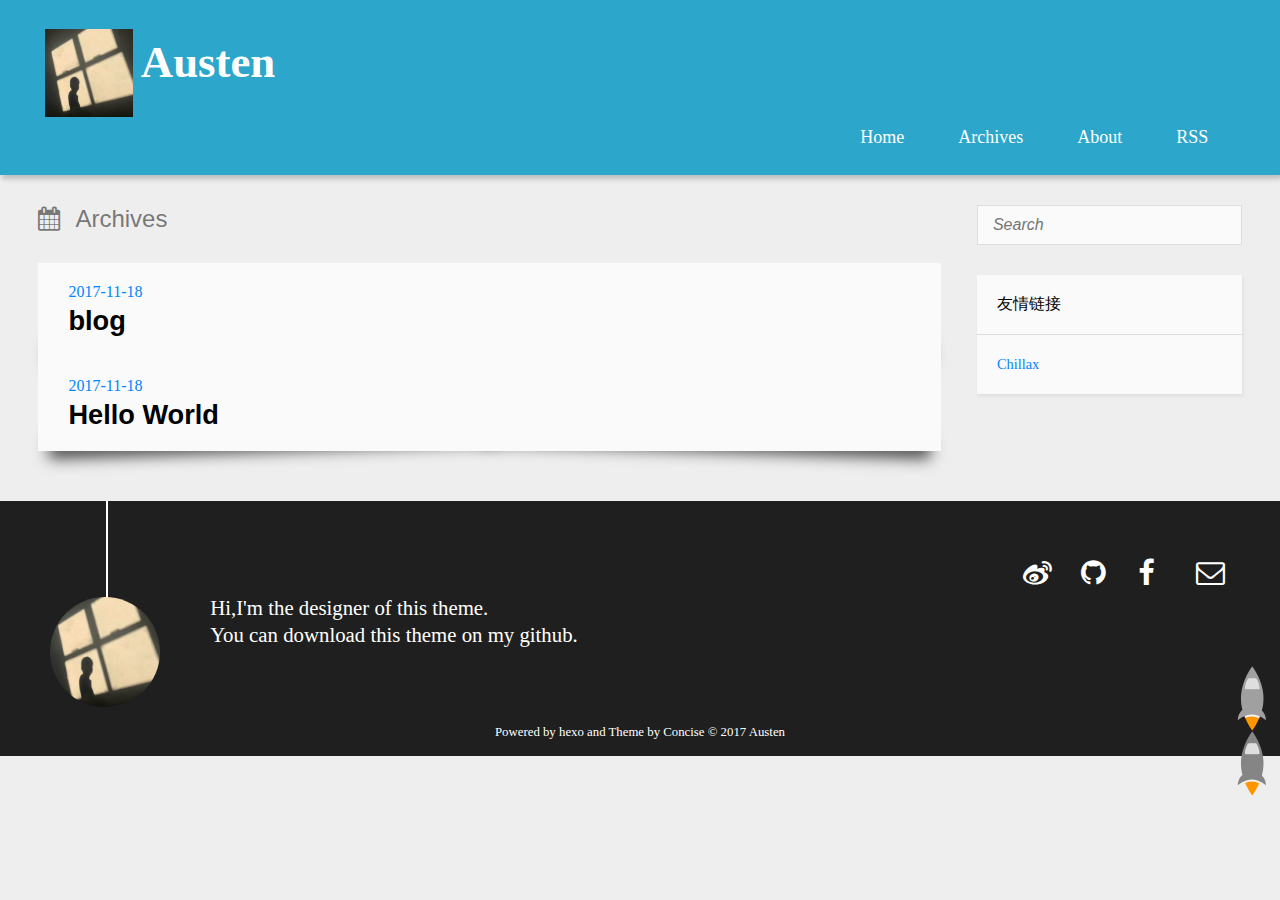
<file: archives/index.html>
<!DOCTYPE HTML>
<html>
<head>
  <meta charset="utf-8">
  <script type="text/javascript" src="http://tajs.qq.com/stats?sId=" charset="UTF-8"></script>
  <script>
	var _hmt = _hmt || [];
	(function() {
	  var hm = document.createElement("script");
	  hm.src = "//hm.baidu.com/hm.js?";
	  var s = document.getElementsByTagName("script")[0]; 
	  s.parentNode.insertBefore(hm, s);
	})();
	</script>
  
  <title>Archives | Austen</title>
  <meta name="author" content="Austen">
  
  
  <meta name="viewport" content="width=device-width, initial-scale=1, maximum-scale=1">

  
  <meta property="og:site_name" content="Austen"/>

  
    <meta property="og:image" content="undefined"/>
  

  <link href="/imgs/favicon.ico" rel="icon" type="image/x-ico">
  <link rel="alternate" href="/atom.xml" title="Austen" type="application/atom+xml">
  <link rel="stylesheet" href="/css/style.css" media="screen" type="text/css">
  <!--[if lt IE 9]><script src="//html5shiv.googlecode.com/svn/trunk/html5.js"></script><![endif]-->
  <script src="//libs.baidu.com/jquery/1.8.0/jquery.min.js"></script>
</head>


<body>
  <header><div>
		
			<div id="imglogo">
				<a href="/"><img src="/imgs/logo.png" alt="Austen" title="Austen"/></a>
			</div>
			
			<div id="textlogo">
				<h1 class="site-name">Austen</h1>
				<h2 class="blog-motto"></h2>
			</div>
			<nav class="animated">
				<ul>
					
						<li><a href="/">Home</a></li>
					
						<li><a href="/archives">Archives</a></li>
					
						<li><a href="/about">About</a></li>
					
					<li> <a href="/atom.xml">RSS</a> </li>
				</ul>
			</nav>			
</div>
</header>
  <div id="content" class="inner">
    <div id="main-col" class="alignleft"><div id="wrapper">
<h2 class="archive-title">Archives</h2>

<div class="archive">

  <article class="post">
	<div class="post-content">
	  <header>
		<time datetime="2017-11-18T11:58:08.000Z"><a href="/2017/11/18/blog/">2017-11-18</a></time>
		
		  <h1 class="title"><a href="/2017/11/18/blog/">blog</a></h1>
		
	  </header>
	</div>
  </article>

  <article class="post">
	<div class="post-content">
	  <header>
		<time datetime="2017-11-18T11:44:51.681Z"><a href="/2017/11/18/hello-world/">2017-11-18</a></time>
		
		  <h1 class="title"><a href="/2017/11/18/hello-world/">Hello World</a></h1>
		
	  </header>
	</div>
  </article>

</div>
</div></div>
    <aside id="sidebar" class="alignright">
  <div class="search">
  <form action="//google.com/search" method="get" accept-charset="utf-8">
    <input type="search" name="q" results="0" placeholder="Search">
    <input type="hidden" name="q" value="site:yoursite.com">
  </form>
</div>

  

  

  <div class="widget tag">
<h3 class="title">友情链接</h3>
<ul class="entry">
<li><a href="http://opiece.me" title="Chillax's Blog" target="_blank">Chillax</a></li>
</ul>
</div>
</aside>
    <div class="clearfix"></div>
  </div>
  <footer id="footer"><div id="footer" >
	
	<div class="line">
		<span></span>
		<div class="author"></div>
	</div>
	
	
	<section class="info">
		<p> Hi,I&#39;m the designer of this theme. <br/>
			You can download this theme on my github.</p>
	</section>
	 
	<div class="social-font clearfix">
		
		<a href="http://weibo.com/1923610190" target="_blank" title="weibo"></a>
		
		
		
		<a href="https://github.com/huangjunhui" target="_blank" title="github"></a>
		
		
		<a href="https://www.facebook.com/huangjunhui" target="_blank" title="facebook"></a>
		
		
		
		<a href="mailto:jhhuang1993@foxmail.com" target="_blank" class="icon-email" title="Email Me"></a>
		
	</div>
		<p class="copyright">Powered by <a href="http://hexo.io" target="_blank" title="hexo">hexo</a> and Theme by <a href="https://github.com/huangjunhui/concise" target="_blank" title="Concise">Concise</a> © 2017 
		
		<a href="http://yoursite.com/about" target="_blank" title="Austen">Austen</a>
		
		</p>
</div>
</footer>
  <script src="//libs.baidu.com/jquery/2.0.3/jquery.min.js"></script>
<script src="/js/jquery.imagesloaded.min.js"></script>
<script src="/js/gallery.js"></script>
<script src="/js/counter.js"></script>




<link rel="stylesheet" href="/fancybox/jquery.fancybox.css" media="screen" type="text/css">
<script src="/fancybox/jquery.fancybox.pack.js"></script>
<script type="text/javascript">
(function($){
  $('.fancybox').fancybox();
})(jQuery);
</script>

<div id="totop" style="position:fixed;bottom:100px;right:10px;cursor: pointer;">
<a title="返回顶部"><img src="/imgs/scrollup.png"/></a>
</div>
<script src="/js/totop.js"></script>
<!-- mathjax config similar to math.stackexchange -->

<script type="text/x-mathjax-config">
  MathJax.Hub.Config({
    tex2jax: {
      inlineMath: [ ['$','$'], ["\\(","\\)"] ],
      processEscapes: true
    }
  });
</script>

<script type="text/x-mathjax-config">
    MathJax.Hub.Config({
      tex2jax: {
        skipTags: ['script', 'noscript', 'style', 'textarea', 'pre', 'code']
      }
    });
</script>

<script type="text/x-mathjax-config">
    MathJax.Hub.Queue(function() {
        var all = MathJax.Hub.getAllJax(), i;
        for(i=0; i < all.length; i += 1) {
            all[i].SourceElement().parentNode.className += ' has-jax';
        }
    });
</script>

<script type="text/javascript" src="http://cdn.mathjax.org/mathjax/latest/MathJax.js?config=TeX-AMS-MML_HTMLorMML">
</script>
</body>
</html>
</file>
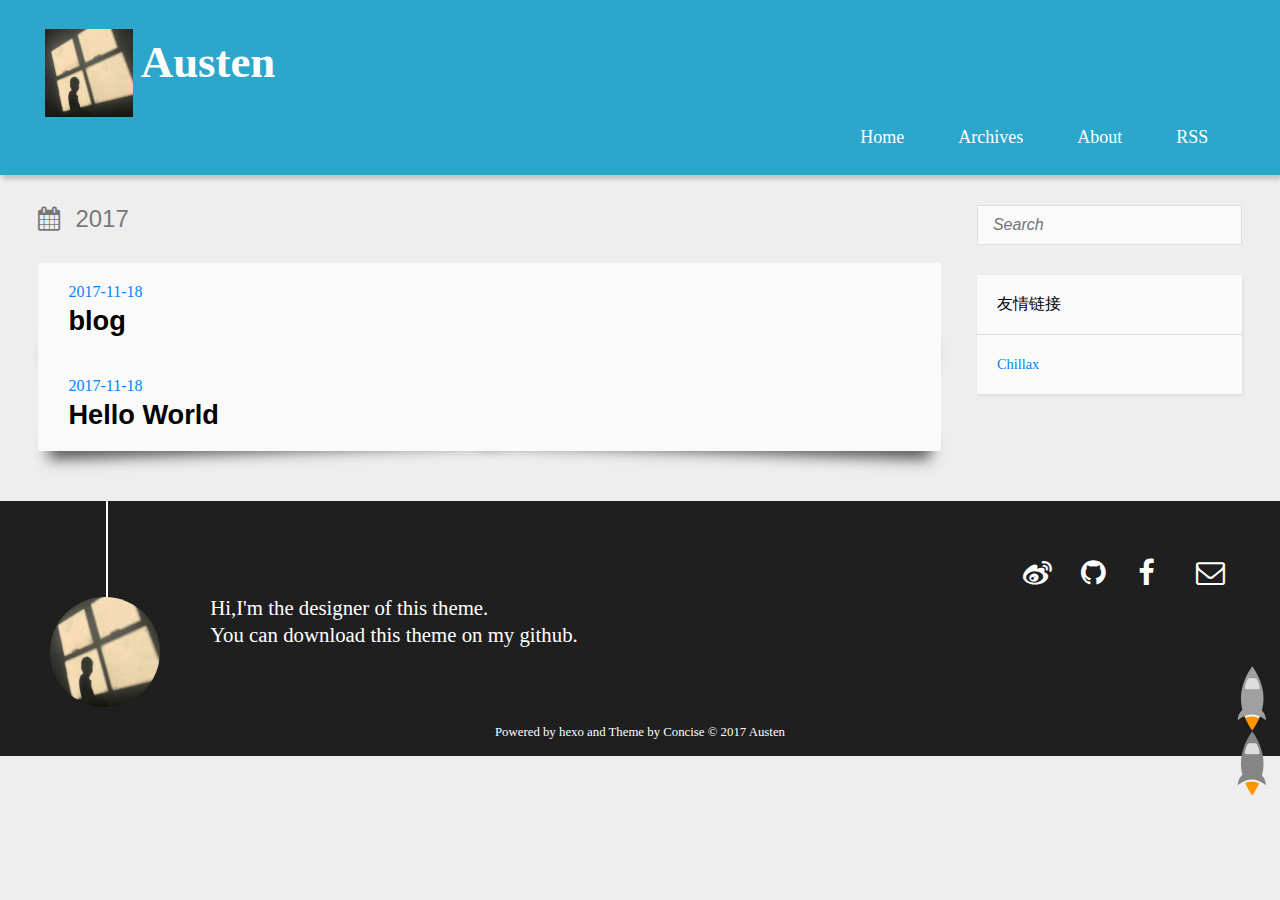
<file: archives/2017/index.html>
<!DOCTYPE HTML>
<html>
<head>
  <meta charset="utf-8">
  <script type="text/javascript" src="http://tajs.qq.com/stats?sId=" charset="UTF-8"></script>
  <script>
	var _hmt = _hmt || [];
	(function() {
	  var hm = document.createElement("script");
	  hm.src = "//hm.baidu.com/hm.js?";
	  var s = document.getElementsByTagName("script")[0]; 
	  s.parentNode.insertBefore(hm, s);
	})();
	</script>
  
  <title>Archives: 2017 | Austen</title>
  <meta name="author" content="Austen">
  
  
  <meta name="viewport" content="width=device-width, initial-scale=1, maximum-scale=1">

  
  <meta property="og:site_name" content="Austen"/>

  
    <meta property="og:image" content="undefined"/>
  

  <link href="/imgs/favicon.ico" rel="icon" type="image/x-ico">
  <link rel="alternate" href="/atom.xml" title="Austen" type="application/atom+xml">
  <link rel="stylesheet" href="/css/style.css" media="screen" type="text/css">
  <!--[if lt IE 9]><script src="//html5shiv.googlecode.com/svn/trunk/html5.js"></script><![endif]-->
  <script src="//libs.baidu.com/jquery/1.8.0/jquery.min.js"></script>
</head>


<body>
  <header><div>
		
			<div id="imglogo">
				<a href="/"><img src="/imgs/logo.png" alt="Austen" title="Austen"/></a>
			</div>
			
			<div id="textlogo">
				<h1 class="site-name">Austen</h1>
				<h2 class="blog-motto"></h2>
			</div>
			<nav class="animated">
				<ul>
					
						<li><a href="/">Home</a></li>
					
						<li><a href="/archives">Archives</a></li>
					
						<li><a href="/about">About</a></li>
					
					<li> <a href="/atom.xml">RSS</a> </li>
				</ul>
			</nav>			
</div>
</header>
  <div id="content" class="inner">
    <div id="main-col" class="alignleft"><div id="wrapper">
<h2 class="archive-title">2017</h2>

<div class="archive">

  <article class="post">
	<div class="post-content">
	  <header>
		<time datetime="2017-11-18T11:58:08.000Z"><a href="/2017/11/18/blog/">2017-11-18</a></time>
		
		  <h1 class="title"><a href="/2017/11/18/blog/">blog</a></h1>
		
	  </header>
	</div>
  </article>

  <article class="post">
	<div class="post-content">
	  <header>
		<time datetime="2017-11-18T11:44:51.681Z"><a href="/2017/11/18/hello-world/">2017-11-18</a></time>
		
		  <h1 class="title"><a href="/2017/11/18/hello-world/">Hello World</a></h1>
		
	  </header>
	</div>
  </article>

</div>
</div></div>
    <aside id="sidebar" class="alignright">
  <div class="search">
  <form action="//google.com/search" method="get" accept-charset="utf-8">
    <input type="search" name="q" results="0" placeholder="Search">
    <input type="hidden" name="q" value="site:yoursite.com">
  </form>
</div>

  

  

  <div class="widget tag">
<h3 class="title">友情链接</h3>
<ul class="entry">
<li><a href="http://opiece.me" title="Chillax's Blog" target="_blank">Chillax</a></li>
</ul>
</div>
</aside>
    <div class="clearfix"></div>
  </div>
  <footer id="footer"><div id="footer" >
	
	<div class="line">
		<span></span>
		<div class="author"></div>
	</div>
	
	
	<section class="info">
		<p> Hi,I&#39;m the designer of this theme. <br/>
			You can download this theme on my github.</p>
	</section>
	 
	<div class="social-font clearfix">
		
		<a href="http://weibo.com/1923610190" target="_blank" title="weibo"></a>
		
		
		
		<a href="https://github.com/huangjunhui" target="_blank" title="github"></a>
		
		
		<a href="https://www.facebook.com/huangjunhui" target="_blank" title="facebook"></a>
		
		
		
		<a href="mailto:jhhuang1993@foxmail.com" target="_blank" class="icon-email" title="Email Me"></a>
		
	</div>
		<p class="copyright">Powered by <a href="http://hexo.io" target="_blank" title="hexo">hexo</a> and Theme by <a href="https://github.com/huangjunhui/concise" target="_blank" title="Concise">Concise</a> © 2017 
		
		<a href="http://yoursite.com/about" target="_blank" title="Austen">Austen</a>
		
		</p>
</div>
</footer>
  <script src="//libs.baidu.com/jquery/2.0.3/jquery.min.js"></script>
<script src="/js/jquery.imagesloaded.min.js"></script>
<script src="/js/gallery.js"></script>
<script src="/js/counter.js"></script>




<link rel="stylesheet" href="/fancybox/jquery.fancybox.css" media="screen" type="text/css">
<script src="/fancybox/jquery.fancybox.pack.js"></script>
<script type="text/javascript">
(function($){
  $('.fancybox').fancybox();
})(jQuery);
</script>

<div id="totop" style="position:fixed;bottom:100px;right:10px;cursor: pointer;">
<a title="返回顶部"><img src="/imgs/scrollup.png"/></a>
</div>
<script src="/js/totop.js"></script>
<!-- mathjax config similar to math.stackexchange -->

<script type="text/x-mathjax-config">
  MathJax.Hub.Config({
    tex2jax: {
      inlineMath: [ ['$','$'], ["\\(","\\)"] ],
      processEscapes: true
    }
  });
</script>

<script type="text/x-mathjax-config">
    MathJax.Hub.Config({
      tex2jax: {
        skipTags: ['script', 'noscript', 'style', 'textarea', 'pre', 'code']
      }
    });
</script>

<script type="text/x-mathjax-config">
    MathJax.Hub.Queue(function() {
        var all = MathJax.Hub.getAllJax(), i;
        for(i=0; i < all.length; i += 1) {
            all[i].SourceElement().parentNode.className += ' has-jax';
        }
    });
</script>

<script type="text/javascript" src="http://cdn.mathjax.org/mathjax/latest/MathJax.js?config=TeX-AMS-MML_HTMLorMML">
</script>
</body>
</html>
</file>
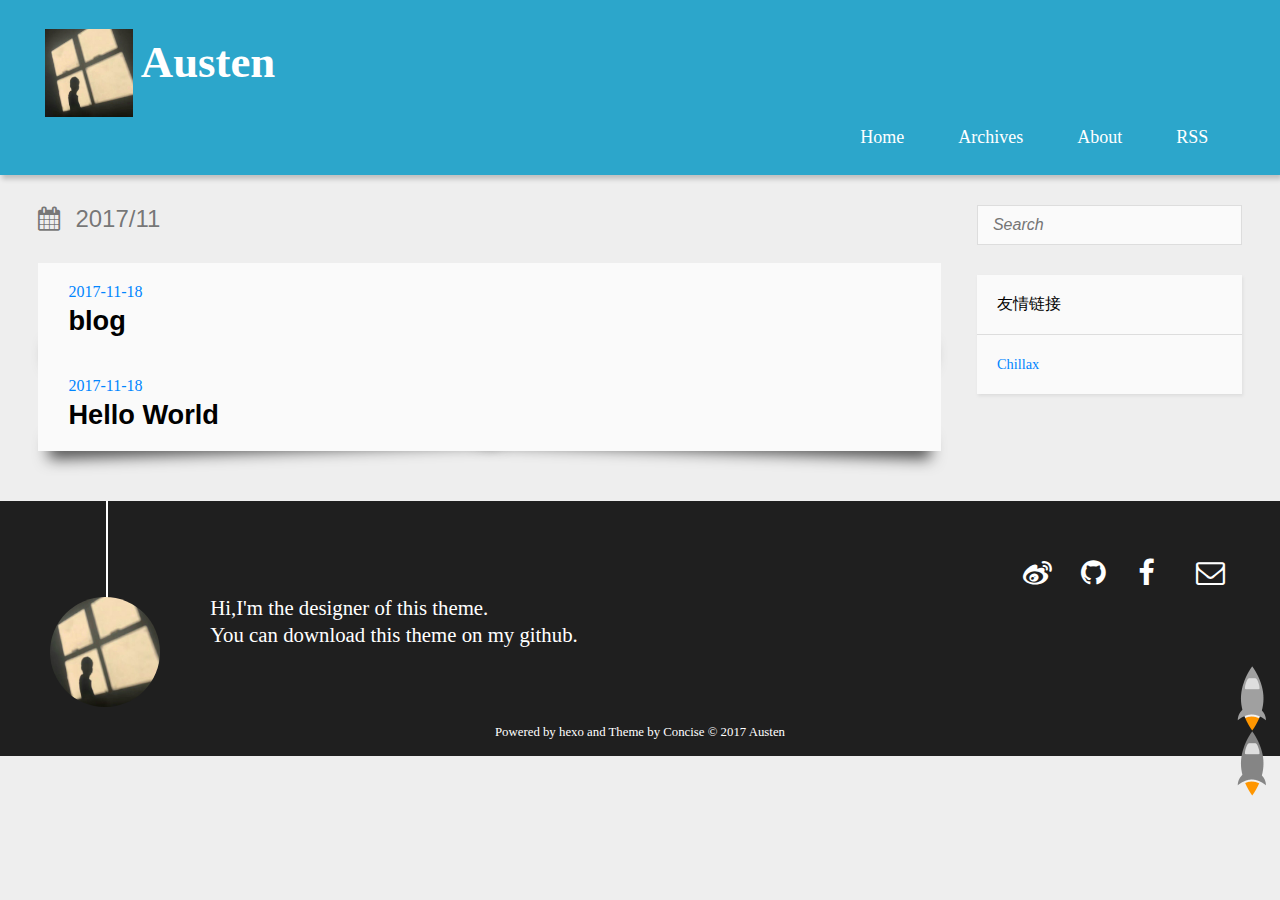
<file: archives/2017/11/index.html>
<!DOCTYPE HTML>
<html>
<head>
  <meta charset="utf-8">
  <script type="text/javascript" src="http://tajs.qq.com/stats?sId=" charset="UTF-8"></script>
  <script>
	var _hmt = _hmt || [];
	(function() {
	  var hm = document.createElement("script");
	  hm.src = "//hm.baidu.com/hm.js?";
	  var s = document.getElementsByTagName("script")[0]; 
	  s.parentNode.insertBefore(hm, s);
	})();
	</script>
  
  <title>Archives: 2017/11 | Austen</title>
  <meta name="author" content="Austen">
  
  
  <meta name="viewport" content="width=device-width, initial-scale=1, maximum-scale=1">

  
  <meta property="og:site_name" content="Austen"/>

  
    <meta property="og:image" content="undefined"/>
  

  <link href="/imgs/favicon.ico" rel="icon" type="image/x-ico">
  <link rel="alternate" href="/atom.xml" title="Austen" type="application/atom+xml">
  <link rel="stylesheet" href="/css/style.css" media="screen" type="text/css">
  <!--[if lt IE 9]><script src="//html5shiv.googlecode.com/svn/trunk/html5.js"></script><![endif]-->
  <script src="//libs.baidu.com/jquery/1.8.0/jquery.min.js"></script>
</head>


<body>
  <header><div>
		
			<div id="imglogo">
				<a href="/"><img src="/imgs/logo.png" alt="Austen" title="Austen"/></a>
			</div>
			
			<div id="textlogo">
				<h1 class="site-name">Austen</h1>
				<h2 class="blog-motto"></h2>
			</div>
			<nav class="animated">
				<ul>
					
						<li><a href="/">Home</a></li>
					
						<li><a href="/archives">Archives</a></li>
					
						<li><a href="/about">About</a></li>
					
					<li> <a href="/atom.xml">RSS</a> </li>
				</ul>
			</nav>			
</div>
</header>
  <div id="content" class="inner">
    <div id="main-col" class="alignleft"><div id="wrapper">
<h2 class="archive-title">2017/11</h2>

<div class="archive">

  <article class="post">
	<div class="post-content">
	  <header>
		<time datetime="2017-11-18T11:58:08.000Z"><a href="/2017/11/18/blog/">2017-11-18</a></time>
		
		  <h1 class="title"><a href="/2017/11/18/blog/">blog</a></h1>
		
	  </header>
	</div>
  </article>

  <article class="post">
	<div class="post-content">
	  <header>
		<time datetime="2017-11-18T11:44:51.681Z"><a href="/2017/11/18/hello-world/">2017-11-18</a></time>
		
		  <h1 class="title"><a href="/2017/11/18/hello-world/">Hello World</a></h1>
		
	  </header>
	</div>
  </article>

</div>
</div></div>
    <aside id="sidebar" class="alignright">
  <div class="search">
  <form action="//google.com/search" method="get" accept-charset="utf-8">
    <input type="search" name="q" results="0" placeholder="Search">
    <input type="hidden" name="q" value="site:yoursite.com">
  </form>
</div>

  

  

  <div class="widget tag">
<h3 class="title">友情链接</h3>
<ul class="entry">
<li><a href="http://opiece.me" title="Chillax's Blog" target="_blank">Chillax</a></li>
</ul>
</div>
</aside>
    <div class="clearfix"></div>
  </div>
  <footer id="footer"><div id="footer" >
	
	<div class="line">
		<span></span>
		<div class="author"></div>
	</div>
	
	
	<section class="info">
		<p> Hi,I&#39;m the designer of this theme. <br/>
			You can download this theme on my github.</p>
	</section>
	 
	<div class="social-font clearfix">
		
		<a href="http://weibo.com/1923610190" target="_blank" title="weibo"></a>
		
		
		
		<a href="https://github.com/huangjunhui" target="_blank" title="github"></a>
		
		
		<a href="https://www.facebook.com/huangjunhui" target="_blank" title="facebook"></a>
		
		
		
		<a href="mailto:jhhuang1993@foxmail.com" target="_blank" class="icon-email" title="Email Me"></a>
		
	</div>
		<p class="copyright">Powered by <a href="http://hexo.io" target="_blank" title="hexo">hexo</a> and Theme by <a href="https://github.com/huangjunhui/concise" target="_blank" title="Concise">Concise</a> © 2017 
		
		<a href="http://yoursite.com/about" target="_blank" title="Austen">Austen</a>
		
		</p>
</div>
</footer>
  <script src="//libs.baidu.com/jquery/2.0.3/jquery.min.js"></script>
<script src="/js/jquery.imagesloaded.min.js"></script>
<script src="/js/gallery.js"></script>
<script src="/js/counter.js"></script>




<link rel="stylesheet" href="/fancybox/jquery.fancybox.css" media="screen" type="text/css">
<script src="/fancybox/jquery.fancybox.pack.js"></script>
<script type="text/javascript">
(function($){
  $('.fancybox').fancybox();
})(jQuery);
</script>

<div id="totop" style="position:fixed;bottom:100px;right:10px;cursor: pointer;">
<a title="返回顶部"><img src="/imgs/scrollup.png"/></a>
</div>
<script src="/js/totop.js"></script>
<!-- mathjax config similar to math.stackexchange -->

<script type="text/x-mathjax-config">
  MathJax.Hub.Config({
    tex2jax: {
      inlineMath: [ ['$','$'], ["\\(","\\)"] ],
      processEscapes: true
    }
  });
</script>

<script type="text/x-mathjax-config">
    MathJax.Hub.Config({
      tex2jax: {
        skipTags: ['script', 'noscript', 'style', 'textarea', 'pre', 'code']
      }
    });
</script>

<script type="text/x-mathjax-config">
    MathJax.Hub.Queue(function() {
        var all = MathJax.Hub.getAllJax(), i;
        for(i=0; i < all.length; i += 1) {
            all[i].SourceElement().parentNode.className += ' has-jax';
        }
    });
</script>

<script type="text/javascript" src="http://cdn.mathjax.org/mathjax/latest/MathJax.js?config=TeX-AMS-MML_HTMLorMML">
</script>
</body>
</html>
</file>
<file: css/style.css>
@import url("//fonts.useso.com/css?family=Lato:400,400italic");
@font-face {
  font-family: 'FontAwesome';
  font-style: normal;
  font-weight: normal;
  src: url("font/fontawesome-webfont.eot?#iefix") format('embedded-opentype'), url("font/fontawesome-webfont.woff") format('woff'), url("font/fontawesome-webfont.ttf") format('truetype'), url("font/fontawesome-webfont.svg#FontAwesomeRegular") format('svg');
}
* {
  margin: 0;
  padding: 0;
}
body {
  background: #eee;
  color: #000;
  font-family: Georgia, 'Times New Roman', Times, 'Songti SC', SimSun, "Microsoft YaHei", serif;
  font-size: 16px;
  font-weight: 500;
  text-shadow: 0 0 2px transparent;
}
@media screen and (max-width: 1260px) {
  body {
    margin: 0 30px;
  }
}
@media screen and (max-width: 600px) {
  body {
    font-size: 13px;
  }
}
h1,
h2,
h3,
h4,
h5,
h6 {
  font-family: Helvetica Neue, Helvetica, Arial, "Hiragino Sans GB", sans-serif;
}
h1 {
  font-size: 1.8em;
}
h2 {
  font-size: 1.5em;
}
h3 {
  font-size: 1.3em;
}
a {
  text-decoration: none;
  color: #0085ff;
}
a:hover {
  color: #102b6a;
}
.alignleft {
  float: left;
}
.alignright {
  float: right;
}
.clearfix {
  zoom: 1;
}
.clearfix:before,
.clearfix:after {
  content: "";
  display: table;
}
.clearfix:after {
  clear: both;
}
.inner {
  width: 94%;
  margin: 0 auto;
}
@media screen and (max-width: 1260px) {
  .inner {
    width: 100%;
  }
}
#main-col {
  width: 75%;
}
@media screen and (max-width: 1260px) {
  #main-col {
    width: 100%;
    margin-right: -300px;
  }
}
@media screen and (max-width: 950px) {
  #main-col {
    margin-right: 0;
    float: none;
  }
}
#wrapper {
  margin-top: 30px;
}
@media screen and (max-width: 1260px) {
  #wrapper {
    margin-right: 300px;
  }
}
@media screen and (max-width: 950px) {
  #wrapper {
    margin-right: 0;
  }
}
body >header {
  width: 100%;
  -webkit-box-shadow: 2px 4px 5px rgba(3,3,3,0.2);
  box-shadow: 2px 4px 5px rgba(3,3,3,0.2);
  background: #2ca6cb;
  color: #fff;
  padding: 1em 0 0.8em;
}
@media only screen and (min-width: 1024px) {
  body >header {
    padding: 1.8em 0 1.5em;
  }
}
body >header >div {
  width: 95%;
  margin: 0 auto;
  position: relative;
  overflow: hidden;
}
@media only screen and (min-width: 1024px) {
  body >header >div {
    width: 93%;
  }
}
body >header a {
  display: block;
  color: #fff;
}
#imglogo {
  float: left;
  width: 4em;
  height: 4em;
}
@media only screen and (min-width: 768px) {
  #imglogo {
    width: 5em;
  }
}
@media only screen and (min-width: 1024px) {
  #imglogo {
    width: 5.5em;
  }
}
#imglogo img {
  width: 4em;
}
@media only screen and (min-width: 768px) {
  #imglogo img {
    width: 5em;
  }
}
@media only screen and (min-width: 1024px) {
  #imglogo img {
    width: 5.5em;
  }
}
#textlogo {
  float: left;
  width: 75%;
  margin-left: 0.5em;
}
#textlogo h1.site-name {
  width: 86%;
  font-family: Georgia, 'Times New Roman', Times, 'Songti SC', SimSun, "Microsoft YaHei", serif;
  font-size: 210%;
  line-height: 1.5;
  -webkit-font-smoothing: ;
}
@media only screen and (min-width: 768px) {
  #textlogo h1.site-name {
    font-size: 240%;
  }
}
@media only screen and (min-width: 1024px) {
  #textlogo h1.site-name {
    font-size: 280%;
  }
}
#textlogo h2.blog-motto {
  font-size: 0.8em;
  font-weight: normal;
}
@media only screen and (min-width: 768px) {
  #textlogo h2.blog-motto {
    font-size: 100%;
  }
}
@media only screen and (min-width: 1024px) {
  #textlogo h2.blog-motto {
    font-size: 110%;
  }
}
.navbar {
  position: absolute;
  width: 2em;
  right: 0em;
  top: 1em;
  padding: 0.5em;
}
@media only screen and (min-width: 1024px) {
  .navbar {
    display: none;
  }
}
.navbutton::before {
  font-family: FontAwesome;
  -webkit-font-smoothing: ;
  content: "\f0c9";
}
.navmobile::before {
  padding-left: 1em;
}
header nav {
  float: left;
  width: 100%;
  font-size: 112.5%;
  padding-top: 0.5em;
  max-height: 0.01em;
  -webkit-transition: max-height 1s ease-out;
  -moz-transition: max-height 1s ease-out;
  -o-transition: max-height 1s ease-out;
  -ms-transition: max-height 1s ease-out;
  transition: max-height 1s ease-out;
}
@media only screen and (min-width: 568px) {
  header nav {
    width: 50%;
  }
}
@media only screen and (min-width: 1024px) {
  header nav {
    float: right;
    width: auto;
    margin-top: 1em;
    max-height: none;
  }
}
header nav ul {
  list-style: none;
}
@media only screen and (min-width: 1024px) {
  header nav ul {
    float: right;
  }
}
@media only screen and (min-width: 1024px) {
  header nav ul li {
    float: left;
  }
}
header nav ul li a {
  padding: 0.2em 0 0.2em 1em;
}
@media only screen and (min-width: 1024px) {
  header nav ul li a {
    padding: 0.2em 1.5em;
  }
}
header nav ul li a:hover {
  background: #1b7f9e;
  color: #e9cd4c;
}
.shownav {
  max-height: 40em;
}
.animated {
  -webkit-animation-fill-mode: both;
  -moz-animation-fill-mode: both;
  -o-animation-fill-mode: both;
  -ms-animation-fill-mode: both;
  animation-fill-mode: both;
  -webkit-animation-duration: 1s;
  -moz-animation-duration: 1s;
  -o-animation-duration: 1s;
  -ms-animation-duration: 1s;
  animation-duration: 1s;
}
article {
  -webkit-box-shadow: 0 1px 2px #bbb;
  box-shadow: 0 1px 2px #bbb;
  background: #fafafa;
}
article strong {
  font-weight: bolder;
}
article.page {
  padding-left: 20px;
}
article.page .icon {
  display: none;
}
article.post .icon:before {
  content: '\f016';
}
article.photo .icon:before {
  content: '\f030';
}
article.link .icon:before {
  content: '\f0c1';
}
article.link .title a:after {
  content: '\f08e';
  color: #777;
  font: 12px FontAwesome;
  padding-left: 10px;
  vertical-align: super;
}
article .post-content {
  padding: 20px 20px 15px 30px;
  margin-bottom: 50px;
  position: relative;
}
@media screen and (max-width: 600px) {
  article .post-content {
    padding-left: 20px;
  }
}
article .post-content:before {
  content: "";
  position: absolute;
  z-index: -1;
  bottom: 15px;
  left: 10px;
  width: 50%;
  height: 20%;
  -webkit-box-shadow: 0 15px 10px rgba(0,0,0,0.7);
  -moz-box-shadow: 0 15px 10px rgba(0,0,0,0.7);
  -webkit-box-shadow: 0 15px 15px rgba(0,0,0,0.7);
  box-shadow: 0 15px 15px rgba(0,0,0,0.7);
  -webkit-transform: rotate(-2deg);
  -moz-transform: rotate(-2deg);
  -o-transform: rotate(-2deg);
  -webkit-transform: rotate(-2deg);
  -moz-transform: rotate(-2deg);
  -o-transform: rotate(-2deg);
  -ms-transform: rotate(-2deg);
  transform: rotate(-2deg);
}
article .post-content:after {
  content: "";
  position: absolute;
  z-index: -1;
  bottom: 15px;
  left: 10px;
  width: 50%;
  height: 20%;
  -webkit-box-shadow: 0 15px 10px rgba(0,0,0,0.7);
  -moz-box-shadow: 0 15px 10px rgba(0,0,0,0.7);
  -webkit-box-shadow: 0 15px 15px rgba(0,0,0,0.7);
  box-shadow: 0 15px 15px rgba(0,0,0,0.7);
  -webkit-transform: rotate(-2deg);
  -moz-transform: rotate(-2deg);
  -o-transform: rotate(-2deg);
  -webkit-transform: rotate(-2deg);
  -moz-transform: rotate(-2deg);
  -o-transform: rotate(-2deg);
  -ms-transform: rotate(-2deg);
  transform: rotate(-2deg);
  right: 10px;
  left: auto;
  -webkit-transform: rotate(2deg);
  -moz-transform: rotate(2deg);
  -o-transform: rotate(2deg);
  -webkit-transform: rotate(2deg);
  -moz-transform: rotate(2deg);
  -o-transform: rotate(2deg);
  -ms-transform: rotate(2deg);
  transform: rotate(2deg);
}
article .gallery {
  overflow: hidden;
  position: relative;
}
article .gallery:hover .control {
  opacity: 1;
  -ms-filter: none;
  filter: none;
}
article .gallery img {
  min-width: 100%;
  max-width: 100%;
  height: auto;
  position: absolute;
  top: 0;
  left: 0;
  opacity: 0;
  -ms-filter: "progid:DXImageTransform.Microsoft.Alpha(Opacity=0)";
  filter: alpha(opacity=0);
}
article .gallery .control {
  opacity: 0;
  -ms-filter: "progid:DXImageTransform.Microsoft.Alpha(Opacity=0)";
  filter: alpha(opacity=0);
  -webkit-transition: 0.3s;
  -moz-transition: 0.3s;
  -o-transition: 0.3s;
  -ms-transition: 0.3s;
  transition: 0.3s;
}
article .gallery .prev,
article .gallery .next {
  position: absolute;
  top: 0;
  width: 50%;
  height: 100%;
  cursor: pointer;
}
article .gallery .prev:before,
article .gallery .next:before {
  position: absolute;
  font: 24px/1 FontAwesome;
  text-align: center;
  width: 24px;
  text-shadow: 0 0 15px rgba(0,0,0,0.5);
  color: #fff;
  margin-top: -12px;
  top: 50%;
}
article .gallery .prev {
  left: 0;
}
article .gallery .prev:before {
  content: '\f053';
  left: 10px;
}
article .gallery .next {
  right: 0;
}
article .gallery .next:before {
  content: '\f054';
  right: 10px;
}
@media only screen and (min-width: 768px) {
  article header.article-info {
    border-bottom: 1px solid #dbdbdb;
  }
}
article header.article-info >h1 {
  font-size: 170%;
  line-height: 1.5;
  word-wrap: break-word;
  word-break: normal;
  -webkit-font-smoothing: antialiased;
}
@media only screen and (min-width: 1024px) {
  article header.article-info >h1 {
    font-size: 200%;
    padding-top: 0.3em;
  }
}
article header.article-info >p.article-author {
  padding: 0.3em 4% 0.3em 0;
  text-align: right;
  border-bottom: 1px solid #dbdbdb;
}
@media only screen and (min-width: 768px) {
  article header.article-info >p.article-author {
    float: right;
    border-bottom: none;
  }
}
article header.article-info >p.article-time {
  padding-top: 0.5em;
  font-size: 0.8em;
  text-align: center;
}
@media only screen and (min-width: 768px) {
  article header.article-info >p.article-time {
    float: right;
    margin-right: 1em;
    padding-top: 0.1em;
    font-size: 0.9em;
  }
}
article header.article-info >p.article-time:before {
  font-family: FontAwesome;
  font-size: 130%;
  content: "\f017";
  -webkit-font-smoothing: ;
}
article header .icon {
  width: 32px;
  height: 32px;
  margin-right: 25px;
  position: absolute;
  top: 20px;
  left: 20px;
  color: #0085ff;
}
@media screen and (max-width: 600px) {
  article header .icon {
    display: none;
  }
}
article header .icon:before {
  position: absolute;
  font: 32px FontAwesome;
  top: 0;
  left: 0;
  width: 32px;
  text-align: center;
}
article header .title {
  font-size: 170%;
  line-height: 1.5;
}
article header .title a {
  color: #000;
}
article header .title a:hover {
  color: #0085ff;
  text-decoration: none;
}
article .entry {
  text-align: justify;
  line-height: 1.6;
}
article .entry p,
article .entry blockquote,
article .entry ul,
article .entry ol,
article .entry dl,
article .entry table,
article .entry iframe,
article .entry h3,
article .entry h4,
article .entry h5,
article .entry h6,
article .entry .video-container {
  margin-top: 15px;
}
article .entry blockquote {
  background: #f6f6f6;
  border-left: 4px solid #999;
  font-style: normal;
  font-family: Georgia, 'Times New Roman', Times, STFangsong, KaiTi, serif;
  font-size: 1.2em;
  padding: 0 30px 15px;
  padding-top: 10px;
  padding-bottom: 30px;
}
article .entry blockquote footer {
  border-top: none;
  font-size: 0.8em;
  line-height: 1;
  margin: 20px 0 0;
  padding-top: 0;
}
article .entry blockquote footer cite:before {
  content: '—';
  color: #ccc;
  padding: 0 0.5em;
}
article .entry code,
article .entry pre {
  font-family: Monaco, Menlo, Consolas, Courier New, monospace;
}
article .entry code {
  background: #fbedeb;
  color: #e2678f;
  padding: 0 5px;
  margin: 0 2px;
  font-size: 0.9em;
  border-radius: 3px;
}
article .entry pre {
  background: #eee;
  border: 1px solid #ddd;
  margin-top: 15px;
  overflow: auto;
  padding: 7px 15px;
  border-radius: 2px;
}
article .entry pre code {
  background: none;
  padding: 0;
  color: #666;
  margin: 0;
  border: none;
  border-radius: 0;
}
article .entry ul,
article .entry ol,
article .entry dl {
  margin-left: 20px;
}
article .entry ul ul,
article .entry ol ul,
article .entry dl ul,
article .entry ul ol,
article .entry ol ol,
article .entry dl ol,
article .entry ul dl,
article .entry ol dl,
article .entry dl dl {
  margin-top: 0;
}
article .entry h1,
article .entry h2 {
  font-weight: bold;
  padding-bottom: 10px;
  margin-top: 20px;
}
article .entry h3,
article .entry h4,
article .entry h5,
article .entry h6 {
  font-weight: bold;
}
article .entry img,
article .entry video {
  max-width: 100%;
  height: auto;
  border: none;
}
article .entry iframe {
  border: none;
}
article .entry .caption {
  display: block;
  margin-top: 5px;
  color: #777;
  position: relative;
  font-size: 0.9em;
  padding-left: 25px;
}
article .entry .caption:before {
  content: '\f040';
  position: absolute;
  font: 1.3em FontAwesome;
  position: absolute;
  left: 0;
  top: 3px;
}
article .entry .video-container {
  position: relative;
  padding-bottom: 56.25%;
  padding-top: 30px;
  height: 0;
  overflow: hidden;
}
article .entry .video-container iframe,
article .entry .video-container object,
article .entry .video-container embed {
  position: absolute;
  top: 0;
  left: 0;
  width: 100%;
  height: 100%;
  margin-top: 0;
}
article .entry .pullquote {
  float: right;
  border: none;
  padding: 0;
  margin: 1em 0 0.5em 1.5em;
  text-align: left;
  width: 45%;
  font-size: 1.5em;
}
article footer {
  margin-top: 15px;
  padding-top: 10px;
  border-top: 1px solid #ddd;
  color: #777;
  font-size: 0.9em;
  line-height: 16px;
  position: relative;
  min-height: 16px;
}
article footer a {
  color: #777;
}
article footer a:hover {
  color: #0085ff;
  text-decoration: none;
}
article footer a:before {
  font: 1.1em FontAwesome;
  padding-right: 10px;
  vertical-align: middle;
}
article footer a.more-link:before {
  content: '\f054';
}
article footer a.comment-link:before {
  content: '\f075';
}
article footer .categories,
article footer .tags {
  position: relative;
  padding-left: 25px;
  margin: 5px 0;
}
article footer .categories:before,
article footer .tags:before {
  position: absolute;
  font: 1.1em FontAwesome;
}
article footer .categories:before {
  content: '\f07b';
  top: 2px;
  left: 1px;
}
article footer .tags:before {
  content: '\f02b';
  top: 3px;
  left: 2px;
}
article footer .addthis {
  margin-top: 15px;
}
article footer .addthis iframe {
  margin-top: 0;
}
.toc-article {
  float: right;
}
#toc {
  background: #eee;
  margin: 0 0 10px 20px;
  padding: 12px;
  line-height: 18px;
  font-size: 10px;
}
#toc strong {
  font-size: 15px;
}
#toc ol {
  margin-top: 5px;
  margin-left: 0;
}
#toc .toc {
  padding: 0;
}
#toc .toc li {
  list-style-type: none;
}
#toc .toc-child {
  padding-left: 20px;
}
.comments-count {
  color: #d6d6d6;
  float: right;
a
}
.icon-comment:before {
  font-family: FontAwesome;
  -webkit-font-smoothing: ;
  content: "\f075";
}
@media phonemax {
}
#comment {
  padding: 20px;
  background: #fafafa;
  -webkit-box-shadow: 1px 2px 3px #ddd;
  box-shadow: 1px 2px 3px #ddd;
  margin-bottom: 50px;
}
#comment .title {
  font-weight: normal;
  margin-bottom: 15px;
}
#pagination a {
  display: block;
  padding: 5px 10px;
  background: #ddd;
  color: #777;
  font-family: Helvetica Neue, Helvetica, Arial, "Hiragino Sans GB", sans-serif;
  text-shadow: 0 0 1px #fff;
  margin-bottom: 50px;
}
#pagination a:hover {
  background: #0085ff;
  color: #fff;
  text-decoration: none;
  text-shadow: none;
}
#pagination .prev:before {
  content: '\f053';
  padding-right: 10px;
  font-family: FontAwesome;
}
#pagination .next:after {
  content: '\f054';
  padding-left: 10px;
  font-family: FontAwesome;
}
.archive-title {
  color: #777;
  margin-bottom: 30px;
  font-weight: normal;
  text-shadow: 0 0 1px #fff;
}
.archive-title:before {
  font-family: FontAwesome;
  content: '\f073';
  padding-right: 15px;
}
.archive-title.tag:before {
  content: '\f02b';
}
.archive-title.category:before {
  content: '\f07b';
}
.archive {
  margin-bottom: 50px;
}
.archive article {
  -webkit-box-shadow: none;
  box-shadow: none;
}
.archive article .post-content {
  margin-bottom: 0;
}
#page-navs {
  zoom: 1;
  margin: block-margin auto;
  margin-bottom: 1em;
  background: #fff;
  -webkit-box-shadow: 1px 2px 3px #ddd;
  box-shadow: 1px 2px 3px #ddd;
  border: 1px solid #ddd;
  border-radius: 3px;
  text-align: center;
  color: color-grey;
  overflow: hidden;
}
#page-navs:before,
#page-navs:after {
  content: "";
  display: table;
}
#page-navs:after {
  clear: both;
}
#page-navs a,
#page-navs span {
  padding: 10px 20px;
  line-height: 3ex;
  height: 3ex;
}
#page-navs a {
  color: color-grey;
  text-decoration: none;
}
#page-navs a:hover {
  background: color-grey;
  color: #2ca6cb;
}
#page-navs .prev {
  float: left;
}
#page-navs .next {
  float: right;
}
#page-navs .page-number {
  display: inline-block;
}
@media mq-mobile {
  #page-navs .page-number {
    display: none;
  }
}
#page-navs .current {
  color: color-default;
  font-weight: bold;
}
#page-navs .space {
  color: #ddd;
}
#sidebar {
  width: 22%;
  margin-top: 30px;
  line-height: 1.8em;
}
@media screen and (max-width: 900px) {
  #sidebar {
    float: none;
    width: 100%;
  }
}
#sidebar .widget {
  background: #fafafa;
  -webkit-box-shadow: 1px 2px 3px #ddd;
  box-shadow: 1px 2px 3px #ddd;
  margin-bottom: 30px;
  word-wrap: break-word;
}
#sidebar .widget .title {
  padding: 15px 20px;
  font-size: 1em;
  border-bottom: 1px solid #ddd;
  font-weight: normal;
}
#sidebar .widget .entry {
  font-size: 0.9em;
  padding: 15px 20px;
}
#sidebar .widget ul,
#sidebar .widget ol,
#sidebar .widget dl {
  list-style: none;
}
#sidebar .widget ul ul,
#sidebar .widget ol ul,
#sidebar .widget dl ul,
#sidebar .widget ul ol,
#sidebar .widget ol ol,
#sidebar .widget dl ol,
#sidebar .widget ul dl,
#sidebar .widget ol dl,
#sidebar .widget dl dl {
  list-style: disc;
  margin-left: 20px;
}
#sidebar .search {
  margin-bottom: 30px;
}
#sidebar .search input {
  background: #fafafa;
  font-family: Helvetica Neue, Helvetica, Arial, "Hiragino Sans GB", sans-serif;
  font-style: italic;
  font-size: 1em;
  padding: 10px 15px;
  border: 1px solid #ddd;
  width: 100%;
  -webkit-box-sizing: border-box;
  -moz-box-sizing: border-box;
  box-sizing: border-box;
  color: #777;
}
#sidebar .search input:focus {
  color: #000;
}
#sidebar .tag small {
  margin-left: 15px;
  color: #777;
}
#sidebar .tag small:before {
  content: '(';
}
#sidebar .tag small:after {
  content: ')';
}
#sidebar .twitter li {
  border-bottom: 1px solid #ddd;
  padding: 15px 20px;
  font-size: 0.9em;
}
#sidebar .twitter li:last-of-type {
  border-bottom: none;
}
#sidebar .twitter small {
  display: block;
  margin-top: 10px;
  color: #777;
  line-height: 1;
}
#sidebar .tagcloud .entry {
  padding-right: 5px;
}
#sidebar .tagcloud a {
  margin-right: 10px;
  display: inline-block;
}
#authorInfo {
  overflow: hidden;
  text-align: center;
  padding-top: 2em;
  margin-bottom: 1.5em;
  border-bottom: 1px solid #ccc;
  background-position: left bottom;
  background-repeat: repeat-x;
  -webkit-background-size: 5px auto;
  -moz-background-size: 5px auto;
  background-size: 5px auto;
}
@media only screen and (min-width: 768px) {
  #authorInfo {
    padding-top: 0.5em;
  }
}
@media only screen and (min-width: 1024px) {
  #authorInfo {
    padding-top: 1em;
  }
}
.author-info {
  margin: 0.8em 0 0.2em;
  line-height: 28px;
}
.author-logo {
  width: 11em;
  height: 11em;
  margin: 0 auto;
  background: no-repeat url("../imgs/author.jpg") left top;
  -webkit-background-size: 11em 11em;
  -moz-background-size: 11em 11em;
  background-size: 11em 11em;
  border-radius: 5.5em;
  -webkit-transition: -webkit-transform 2s ease-out;
  -moz-transition: -moz-transform 2s ease-out;
  -o-transition: -o-transform 2s ease-out;
  -ms-transition: -ms-transform 2s ease-out;
  transition: transform 2s ease-out;
}
.author-logo:hover {
  -webkit-transform: rotateZ(360deg);
  -moz-transform: rotateZ(360deg);
  -o-transform: rotateZ(360deg);
  -ms-transform: rotateZ(360deg);
  transform: rotateZ(360deg);
}
@media only screen and (min-width: 768px) {
  .author-logo {
    margin: 0 1em 0 0;
    float: left;
  }
}
@media only screen and (min-width: 1024px) {
  .author-logo {
    float: none;
    width: 9.166666666666666em;
    height: 9.166666666666666em;
    -webkit-background-size: 9.166666666666666em 9.166666666666666em;
    -moz-background-size: 9.166666666666666em 9.166666666666666em;
    background-size: 9.166666666666666em 9.166666666666666em;
    border-radius: 4.583333333333333em;
    margin: 0 auto;
  }
}
.info-logo {
  font-family: Georgia, 'Times New Roman', Times, 'Songti SC', SimSun, "Microsoft YaHei", serif;
  -webkit-font-smoothing: ;
  font-size: 150%;
  line-height: 1.3em;
  width: 90%;
  margin: 0 auto;
  color: #fff;
}
@media only screen and (min-width: 768px) {
  .info-logo {
    margin: 4.5em 0 2em 0;
    float: left;
    width: 75%;
  }
}
.social-list {
  width: 100%;
  margin: 50 auto;
  overflow: hidden;
  float: left;
  text-align: center;
}
@media only screen and (min-width: 1024px) {
  .social-list {
    float: none;
    width: auto;
    padding: 0;
    backgroun: #343434;
  }
}
.social-list a {
  display: inline-block;
  color: #343434;
  font-size: 180%;
  margin: 0.5em;
}
@media only screen and (min-width: 768px) {
  .social-list a {
    float: none;
    margin: 0;
    padding: 0.3em;
  }
}
@media only screen and (min-width: 1024px) {
  .social-list a {
    float: none;
    padding: 0.3em;
  }
}
.social-list a:hover:before {
  color: #2ca6cb;
}
.social-list a[title="weibo"]::before,
.social-list a[title="twitter"]::before,
.social-list a[title="github"]::before,
.social-list a[title="facebook"]::before,
.social-list a[title="zhihu"]::before {
  font-family: FontAwesome;
  -webkit-font-smoothing: ;
}
.social-list a[title="weibo"]::before {
  content: "\f18a";
}
.social-list a[title="twitter"]::before {
  content: "\f099";
}
.social-list a[title="github"]::before {
  content: "\f09b";
}
.social-list a[title="facebook"]::before {
  content: "\f09a";
}
.social-list a[title="zhihu"]::before {
  content: "\f1d6";
}
#footer {
  width: 96%;
  margin: 0 auto;
  overflow: hidden;
  padding: 0 2% 0.5em;
  position: relative;
  background: #1f1f1f;
}
#footer .line {
  width: 100%;
  height: 14em;
  margin: 0 auto;
}
@media only screen and (min-width: 768px) {
  #footer .line {
    width: 10em;
    float: left;
    position: relative;
  }
}
#footer .line span {
  display: block;
  width: 0.5em;
  height: 6.25em;
  border-right: 0.125em solid #fff;
  margin: 0 auto;
}
@media only screen and (min-width: 768px) {
  #footer .line span {
    position: absolute;
    left: 3em;
    margin: 0 0 1.5em;
  }
}
.author {
  width: 6.875em;
  height: 6.875em;
  margin: 0 auto;
  background: no-repeat url("../imgs/author.jpg") left top;
  -webkit-background-size: 6.875em 6.875em;
  -moz-background-size: 6.875em 6.875em;
  background-size: 6.875em 6.875em;
  border-radius: 3.4375em;
  -webkit-transition: -webkit-transform 2s ease-out;
  -moz-transition: -moz-transform 2s ease-out;
  -o-transition: -o-transform 2s ease-out;
  -ms-transition: -ms-transform 2s ease-out;
  transition: transform 2s ease-out;
}
.author:hover {
  -webkit-transform: rotateZ(360deg);
  -moz-transform: rotateZ(360deg);
  -o-transform: rotateZ(360deg);
  -ms-transform: rotateZ(360deg);
  transform: rotateZ(360deg);
}
@media only screen and (min-width: 768px) {
  .author {
    position: absolute;
    top: 6em;
    margin: 0 0 1.5em;
  }
}
.info {
  font-family: Georgia, 'Times New Roman', Times, 'Songti SC', SimSun, "Microsoft YaHei", serif;
  font-size: 130%;
  line-height: 1.3em;
  width: 90%;
  margin: 0 auto;
  color: #fff;
}
@media only screen and (min-width: 768px) {
  .info {
    margin: 4.5em 0 2em 0;
    float: left;
    width: 75%;
  }
}
.social-font {
  width: 100%;
  margin: 0 auto;
  float: left;
  padding-left: 3%;
}
@media only screen and (min-width: 568px) {
  .social-font {
    padding-left: 20%;
  }
}
@media only screen and (min-width: 768px) {
  .social-font {
    width: 18em;
    position: absolute;
    right: -3em;
    top: 3em;
  }
}
.social-font a {
  float: left;
  display: block;
  width: 14%;
  color: #fff;
  font-size: 180%;
  padding: 0.5em;
}
@media only screen and (min-width: 1024px) {
  .social-font a {
    padding: 0.3em;
  }
}
.social-font a:hover:before {
  color: #2ca6cb;
}
.social-font a[title="weibo"]::before,
.social-font a[title="twitter"]::before,
.social-font a[title="github"]::before,
.social-font a[title="facebook"]::before,
.social-font a[title="linkedin"]::before {
  font-family: FontAwesome;
  -webkit-font-smoothing: ;
}
.social-font a[title="weibo"]::before {
  content: "\f18a";
}
.social-font a[title="twitter"]::before {
  content: "\f099";
}
.social-font a[title="github"]::before {
  content: "\f09b";
}
.social-font a[title="facebook"]::before {
  content: "\f09a";
}
.social-font a[title="linkedin"]::before {
  content: "\f08c";
}
.icon-email:before {
  font-family: FontAwesome;
  -webkit-font-smoothing: ;
  content: "\f003";
}
.copyright {
  font-family: Georgia, 'Times New Roman', Times, 'Songti SC', SimSun, "Microsoft YaHei", serif;
  font-size: 0.8em;
  width: 100%;
  color: #fff;
  text-align: center;
}
@media only screen and (min-width: 768px) {
  .copyright {
    float: left;
  }
}
.copyright a {
  color: #fff;
}
.copyright a:hover {
  color: #2ca6cb;
}
.entry .gist {
  background: #eee;
  border: 1px solid #ddd;
  margin-top: 15px;
  padding: 7px 15px;
  border-radius: 2px;
  text-shadow: 0 0 1px #fff;
  line-height: 1.6;
  overflow: auto;
  color: #666;
}
.entry .gist .gist-file {
  border: none;
  font-family: inherit;
  margin: 0;
  font-size: 0.9em;
}
.entry .gist .gist-file .gist-data {
  background: none;
  border-bottom: none;
}
.entry .gist .gist-file .gist-data pre {
  padding: 0 !important;
  font-family: Monaco, Menlo, Consolas, Courier New, monospace;
}
.entry .gist .gist-file .gist-meta {
  background: none;
  color: #777;
  margin-top: 5px;
  padding: 0;
  text-shadow: 0 0 1px #fff;
  font-size: 100%;
}
.entry .gist .gist-file .gist-meta a {
  color: #0085ff;
}
.entry .gist .gist-file .gist-meta a:visited {
  color: #0085ff;
}
figure.highlight {
  background: #eee;
  border: 1px solid #ddd;
  margin-top: 15px;
  padding: 7px 15px;
  border-radius: 2px;
  text-shadow: 0 0 1px #fff;
  line-height: 1.6;
  overflow: auto;
  position: relative;
  font-size: 0.9em;
}
figure.highlight figcaption {
  color: #777;
  margin-bottom: 5px;
  text-shadow: 0 0 1px #fff;
}
figure.highlight figcaption a {
  position: absolute;
  right: 15px;
}
figure.highlight pre {
  border: none;
  padding: 0;
  margin: 0;
}
figure.highlight table {
  margin-top: 0;
  border-spacing: 0;
}
figure.highlight .gutter {
  color: #777;
  padding-right: 15px;
  border-right: 1px solid #ddd;
  text-align: right;
}
figure.highlight .code {
  padding-left: 15px;
  border-left: 1px solid #fff;
  color: #666;
}
pre .comment,
pre .template_comment,
pre .diff .header,
pre .doctype,
pre .pi,
pre .lisp .string,
pre .javadoc {
  color: #93a1a1;
  font-style: italic;
}
pre .keyword,
pre .winutils,
pre .method,
pre .addition,
pre .css .tag,
pre .request,
pre .status,
pre .nginx .title {
  color: #859900;
}
pre .number,
pre .command,
pre .string,
pre .tag .value,
pre .phpdoc,
pre .tex .formula,
pre .regexp,
pre .hexcolor {
  color: #2aa198;
}
pre .title,
pre .localvars,
pre .chunk,
pre .decorator,
pre .built_in,
pre .identifier,
pre .vhdl,
pre .literal,
pre .id {
  color: #268bd2;
}
pre .attribute,
pre .variable,
pre .lisp .body,
pre .smalltalk .number,
pre .constant,
pre .class .title,
pre .parent,
pre .haskell .type {
  color: #b58900;
}
pre .preprocessor,
pre .preprocessor .keyword,
pre .shebang,
pre .symbol,
pre .symbol .string,
pre .diff .change,
pre .special,
pre .attr_selector,
pre .important,
pre .subst,
pre .cdata,
pre .clojure .title {
  color: #cb4b16;
}
pre .deletion {
  color: #dc322f;
}
.ds-recent-comments li.ds-comment:first-child {
  border-top: none !important;
}
</file>
